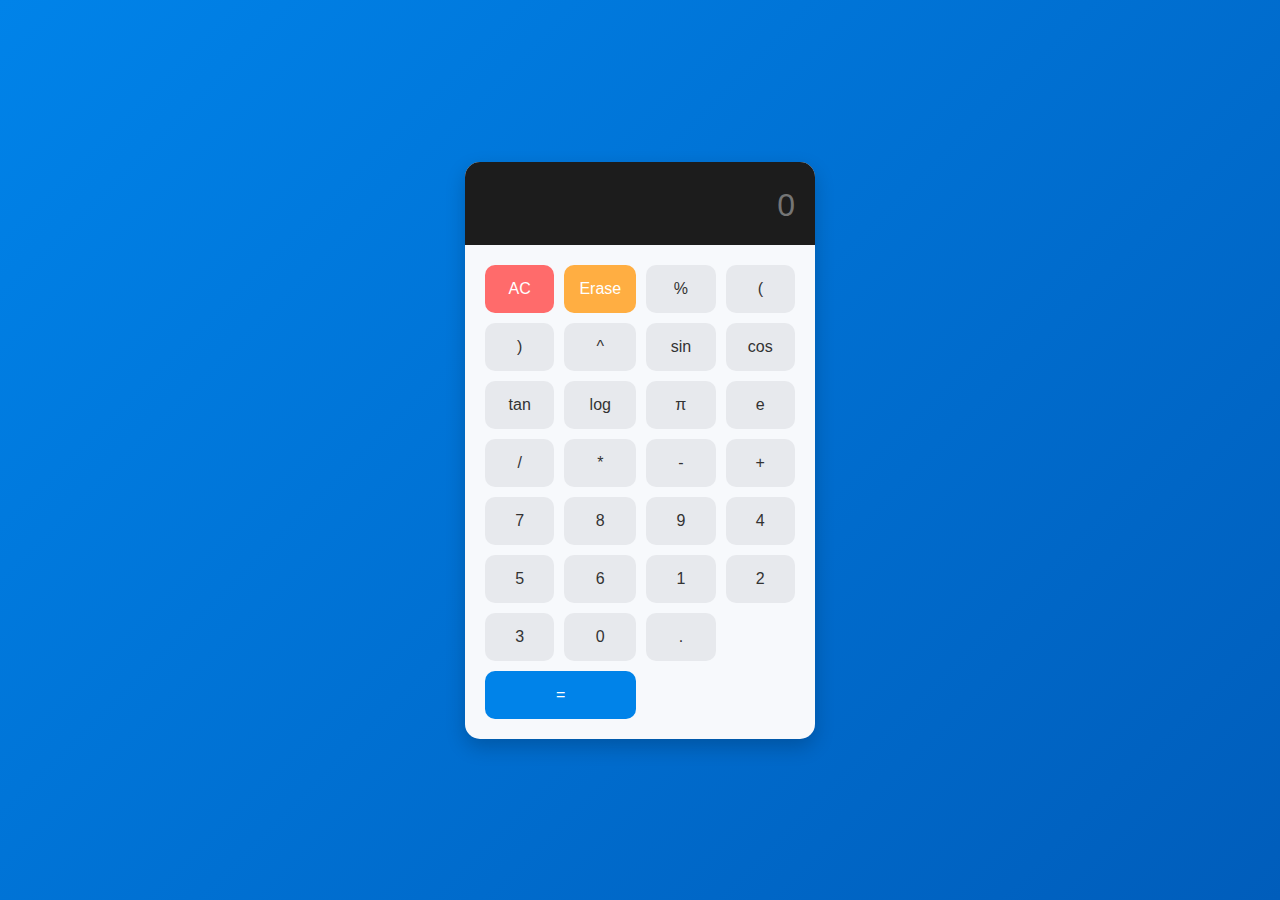
<file: Scientific Calculator/index.html>
<!DOCTYPE html>
<html lang="en">
  <head>
    <meta charset="UTF-8" />
    <meta name="viewport" content="width=device-width, initial-scale=1.0" />
    <title>Scientific Calculator</title>
    <link
      href="https://fonts.googleapis.com/css2?family=Roboto+Mono:wght@500&display=swap"
      rel="stylesheet"
    />
    <link rel="stylesheet" href="style.css" />
  </head>
  <body>
    <div class="calculator">
      <div class="display">
        <input type="text" placeholder="0" id="input" disabled />
      </div>
      <div class="buttons">
        <input type="button" value="AC" id="clear" />
        <input type="button" value="Erase" id="erase" />
        <input type="button" value="%" id="percent" />
        <input type="button" value="(" class="input-button" />
        <input type="button" value=")" class="input-button" />
        <input type="button" value="^" id="pow" />
        <input type="button" value="sin" id="sin" />
        <input type="button" value="cos" id="cos" />
        <input type="button" value="tan" id="tan" />
        <input type="button" value="log" id="log" />
        <input type="button" value="π" id="pi" />
        <input type="button" value="e" id="e" />
        <input type="button" value="/" class="input-button" />
        <input type="button" value="*" class="input-button" />
        <input type="button" value="-" class="input-button" />
        <input type="button" value="+" class="input-button" />
        <input type="button" value="7" class="input-button" />
        <input type="button" value="8" class="input-button" />
        <input type="button" value="9" class="input-button" />
        <input type="button" value="4" class="input-button" />
        <input type="button" value="5" class="input-button" />
        <input type="button" value="6" class="input-button" />
        <input type="button" value="1" class="input-button" />
        <input type="button" value="2" class="input-button" />
        <input type="button" value="3" class="input-button" />
        <input type="button" value="0" class="input-button" />
        <input type="button" value="." class="input-button" />
        <input type="button" value="=" id="equal" />
      </div>
    </div>
    <script src="script.js"></script>
  </body>
</html>
</file>
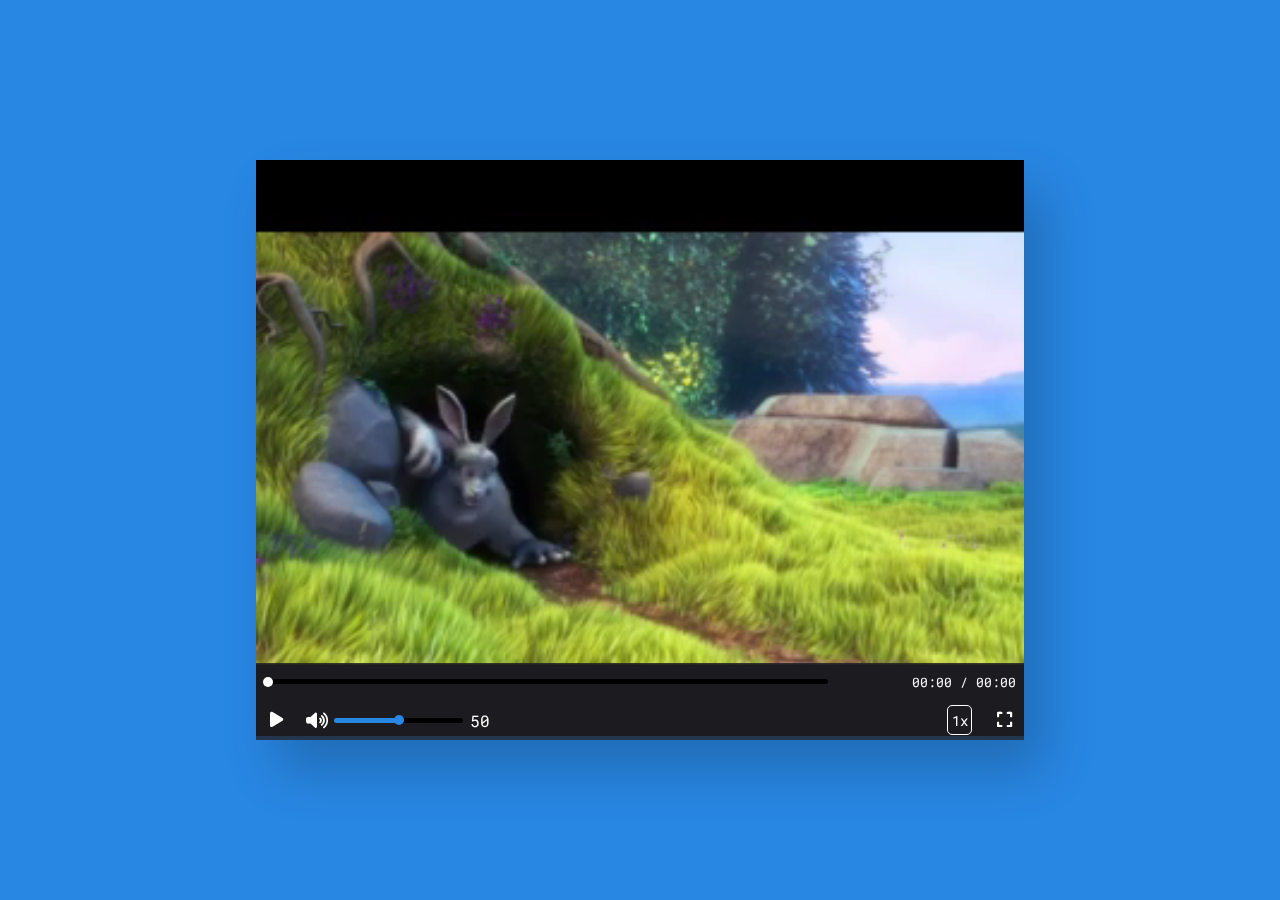
<file: Video Player App/index.html>
<!DOCTYPE html>
<html lang="en">
  <head>
    <meta name="viewport" content="width=device-width, initial-scale=1.0" />
    <title>Custom Video Player</title>
    <!-- Font Awesome Icons -->
    <link
      rel="stylesheet"
      href="https://cdnjs.cloudflare.com/ajax/libs/font-awesome/6.1.1/css/all.min.css"
    />
    <!-- Google Fonts -->
    <link
      href="https://fonts.googleapis.com/css2?family=Roboto+Mono&display=swap"
      rel="stylesheet"
    />
    <!-- Stylesheet -->
    <link rel="stylesheet" href="style.css" />
  </head>
  <body>
    <div class="container">
      <div class="rotate-container hide">
        <div id="rotate-icon">
          <i class="fa-solid fa-rotate-left"></i>
          <p>Rotate for a better experience</p>
        </div>
      </div>
      <div class="video-container" id="video-container">
        <video id="my-video" preload="metadata">
          <source
            src="videos/SampleVideo_360x240_1mb.mp4"
            type="video/mp4"
          />
          Your browser does not support the video tag
        </video>
        <div class="controls" id="controls">
          <div class="progress-container flex-space">
            <div id="progress-bar">
              <div id="current-progress"></div>
            </div>
            <div class="song-timer">
              <span id="current-time">00:00</span>
              <span>/</span>
              <span id="max-duration">00:00</span>
            </div>
          </div>
          <div id="video-controls" class="video-controls flex-space">
            <div class="container-1 flex">
              <div>
                <!-- Play video -->
                <button id="play-btn" class="control-btn">
                  <i class="fa-solid fa-play"></i>
                </button>
                <!-- Pause video-->
                <button id="pauseButton" class="control-btn hide">
                  <i class="fa-solid fa-pause"></i>
                </button>
              </div>
              <!-- volume of video-->
              <div id="volume" class="volume flex">
                <span id="high">
                  <i class="fa-solid fa-volume-high"></i>
                </span>
                <span class="hide" id="low">
                  <i class="fa-solid fa-volume-low"></i>
                </span>
                <span class="hide" id="mute">
                  <i class="fa-solid fa-volume-xmark"></i>
                </span>
                <input
                  type="range"
                  min="0"
                  max="100"
                  value="50"
                  id="volume-range"
                  oninput="slider()"
                />
                <span id="volume-num">50</span>
              </div>
            </div>
            <div class="container-2 flex-space">
              <div class="playback">
                <button id="playback-speed-btn">1x</button>
                <div class="playback-options hide">
                  <button onclick="setPlayback(0.5)">0.5</button>
                  <button onclick="setPlayback(1.0)">1</button>
                  <button onclick="setPlayback(2.0)">2</button>
                </div>
              </div>
              <!-- screen size -->
              <div id="size-screen">
                <button id="screen-expand">
                  <i class="fa-solid fa-expand"></i>
                </button>
                <button id="screen-compress" class="hide">
                  <i class="fa-solid fa-compress"></i>
                </button>
              </div>
            </div>
          </div>
        </div>
      </div>
    </div>
    <!-- Script -->
    <script src="script.js"></script>
  </body>
</html>
</file>
<file: Scientific Calculator/style.css>
* {
    margin: 0;
    padding: 0;
    box-sizing: border-box;
  }
  
  body {
    font-family: 'Roboto Mono', monospace;
    background: linear-gradient(135deg, #0083e9, #005dbb);
    display: flex;
    justify-content: center;
    align-items: center;
    height: 100vh;
  }
  
  .calculator {
    background: #f7f9fc;
    width: 350px;
    border-radius: 15px;
    box-shadow: 0px 8px 20px rgba(0, 0, 0, 0.2);
    overflow: hidden;
  }
  
  .display {
    background: #1c1c1c;
    color: #ffffff;
    padding: 20px;
    text-align: right;
    font-size: 2rem;
  }
  
  .display input {
    width: 100%;
    background: transparent;
    border: none;
    color: #ffffff;
    text-align: right;
    font-size: 2rem;
    outline: none;
  }
  
  .buttons {
    display: grid;
    grid-template-columns: repeat(4, 1fr);
    gap: 10px;
    padding: 20px;
  }
  
  input[type="button"] {
    background: #e7e9ed;
    border: none;
    padding: 15px;
    font-size: 1rem;
    border-radius: 10px;
    color: #333333;
    cursor: pointer;
    transition: all 0.2s ease-in-out;
  }
  
  input[type="button"]:hover {
    background: #cdd2da;
    transform: scale(1.05);
  }
  
  input[type="button"]#clear {
    background: #ff6b6b;
    color: #ffffff;
  }
  
  input[type="button"]#erase {
    background: #ffae42;
    color: #ffffff;
  }
  
  input[type="button"]#equal {
    background: #0083e9;
    color: #ffffff;
    grid-column: span 2;
  }
  
  input[type="button"]#equal:hover {
    background: #005dbb;
  }
</file>
<file: Video Player App/style.css>
* {
    padding: 0;
    margin: 0;
    box-sizing: border-box;
    outline: none;
    color: #ffffff;
    font-family: "Roboto Mono", monospace;
  }
  
  body {
    background-color: #2887e3;
  }

  .flex {
    display: flex;
  }

  .flex-space {
    display: flex;
    justify-content: space-between;
  }

  .container {
    padding: 1em 0;
  }

  #my-video {
    width: 100%;
  }

  .rotate-container {
    top: 0;
    position: absolute;
    height: 100%;
    width: 100%;
    background-color: rgba(0, 0, 0, 0.3);
    display: flex;
    justify-content: center;
    align-items: center;
  }

  #rotate-icon {
    display: flex;
    flex-direction: column;
    color: #dddddd;
    text-align: center;
  }

  .hide {
    display: none;
  }

  .video-container {
    width: 60%;
    position: absolute;
    transform: translate(-50%, -50%);
    left: 50%;
    top: 50%;
    box-shadow: 20px 30px 50px rgba(0, 0, 0, 0.2);
  }

  .controls {
    position: absolute;
    left: 0;
    right: 0;
    bottom: 0;
    background-color: rgba(35, 34, 39, 0.8);
  }

  .progress-container {
    align-items: center;
    padding: 0 0.5em;
  }

  .video-controls {
    flex-direction: row;
    align-items: center;
  }

  #progress-bar {
    position: relative;
    width: 75%;
    height: 5px;
    background-color: #000000;
    margin: 1em 0;
    vertical-align: 2px;
    border-radius: 5px;
    cursor: pointer;
  }

  .song-timer {
    font-size: 0.8em;
    width: 25%;
    text-align: right;
  }

  #current-progress {
    position: absolute;
    left: 0;
    display: inline-block;
    height: 5px;
    width: 0;
    background: #2887e3;
    border-radius: 5px;
  }

  #current-progress:after {
    content: "";
    position: absolute;
    left: calc(100% - 1.5px);
    top: -2.5px;
    width: 10px;
    height: 10px;
    border-radius: 50%;
    background-color: #ffffff;
  }

  .playback {
    position: relative;
  }

  .control-btn,
  #screen-expand,
  #screen-compress {
    width: 3em;
    height: 3em;
    outline: none;
    border: none;
    background-color: transparent;
  }

  #size-screen {
    margin-left: auto;
  }

  .volume {
    align-items: center;
    margin-left: 0.6em;
  }

  #volume-range {
    position: relative;
    margin: 0 0.5em;
    cursor: pointer;
    height: 5px;
    -webkit-appearance: none;
    background-color: #000000;
    border-radius: 5px;
    outline: none;
  }

  input[type="range"]::-webkit-slider-thumb {
    -webkit-appearance: none;
    height: 10px;
    width: 10px;
    background-color: #2887e3;
    border-radius: 50%;
    cursor: pointer;
    border: none;
  }

  .fa-solid {
    font-size: 1.1rem;
  }

  .container-2 {
    width: 10%;
    min-width: 70px;
    align-items: center;
  }

  #playback-speed-btn {
    position: relative;
    background-color: transparent;
    border: 1px solid #ffffff;
    color: #ffffff;
    font-size: 0.9rem;
    border-radius: 5px;
    padding: 0.3em 0.25em;
    cursor: pointer;
  }

  .playback-options {
    position: absolute;
    bottom: 0;
    background-color: #000000;
    min-width: 5em;
    box-shadow: 0 8px 16px 0 rgba(0, 0, 0, 0.2);
    z-index: 1;
  }

  .playback-options button {
    color: #ffffff;
    border-left: 0;
    border-right: 0;
    border-top: 0;
    width: 100%;
    background-color: transparent;
    padding: 1em;
    text-decoration: none;
    display: block;
  }

  @media all and (display-mode: fullscreen) {
    .container {
      padding: 0;
    }
    .video-container {
      width: 100%;
      margin: 0;
    }
    .controls {
      position: absolute;
      display: block;
      bottom: 0;
      left: 0;
      width: 100%;
      z-index: 2;
    }
    #progress-bar {
      width: 80%;
    }
    .song-timer {
      width: 20%;
      font-size: 1.2em;
    }
    .fa-solid {
      color: #dddddd;
    }
  }
  
  @media only screen and (max-width: 768px) {
    .video-container,
    .controls {
      width: 100%;
    }
    span {
      display: inline;
    }
    #progress-bar {
      width: 60%;
    }
    .song-timer {
      width: 40%;
      font-size: 0.9em;
    }
    .fa-solid {
      font-size: 1rem;
    }
    .control-btn,
    #screen-expand,
    #screen-compress {
      width: 2em;
      height: 1.5em;
    }
  }

  @media only screen and (max-width: 768px) and (display-mode: fullscreen) {
    .video-container {
      margin-top: 50%;
    }
  }
</file>
